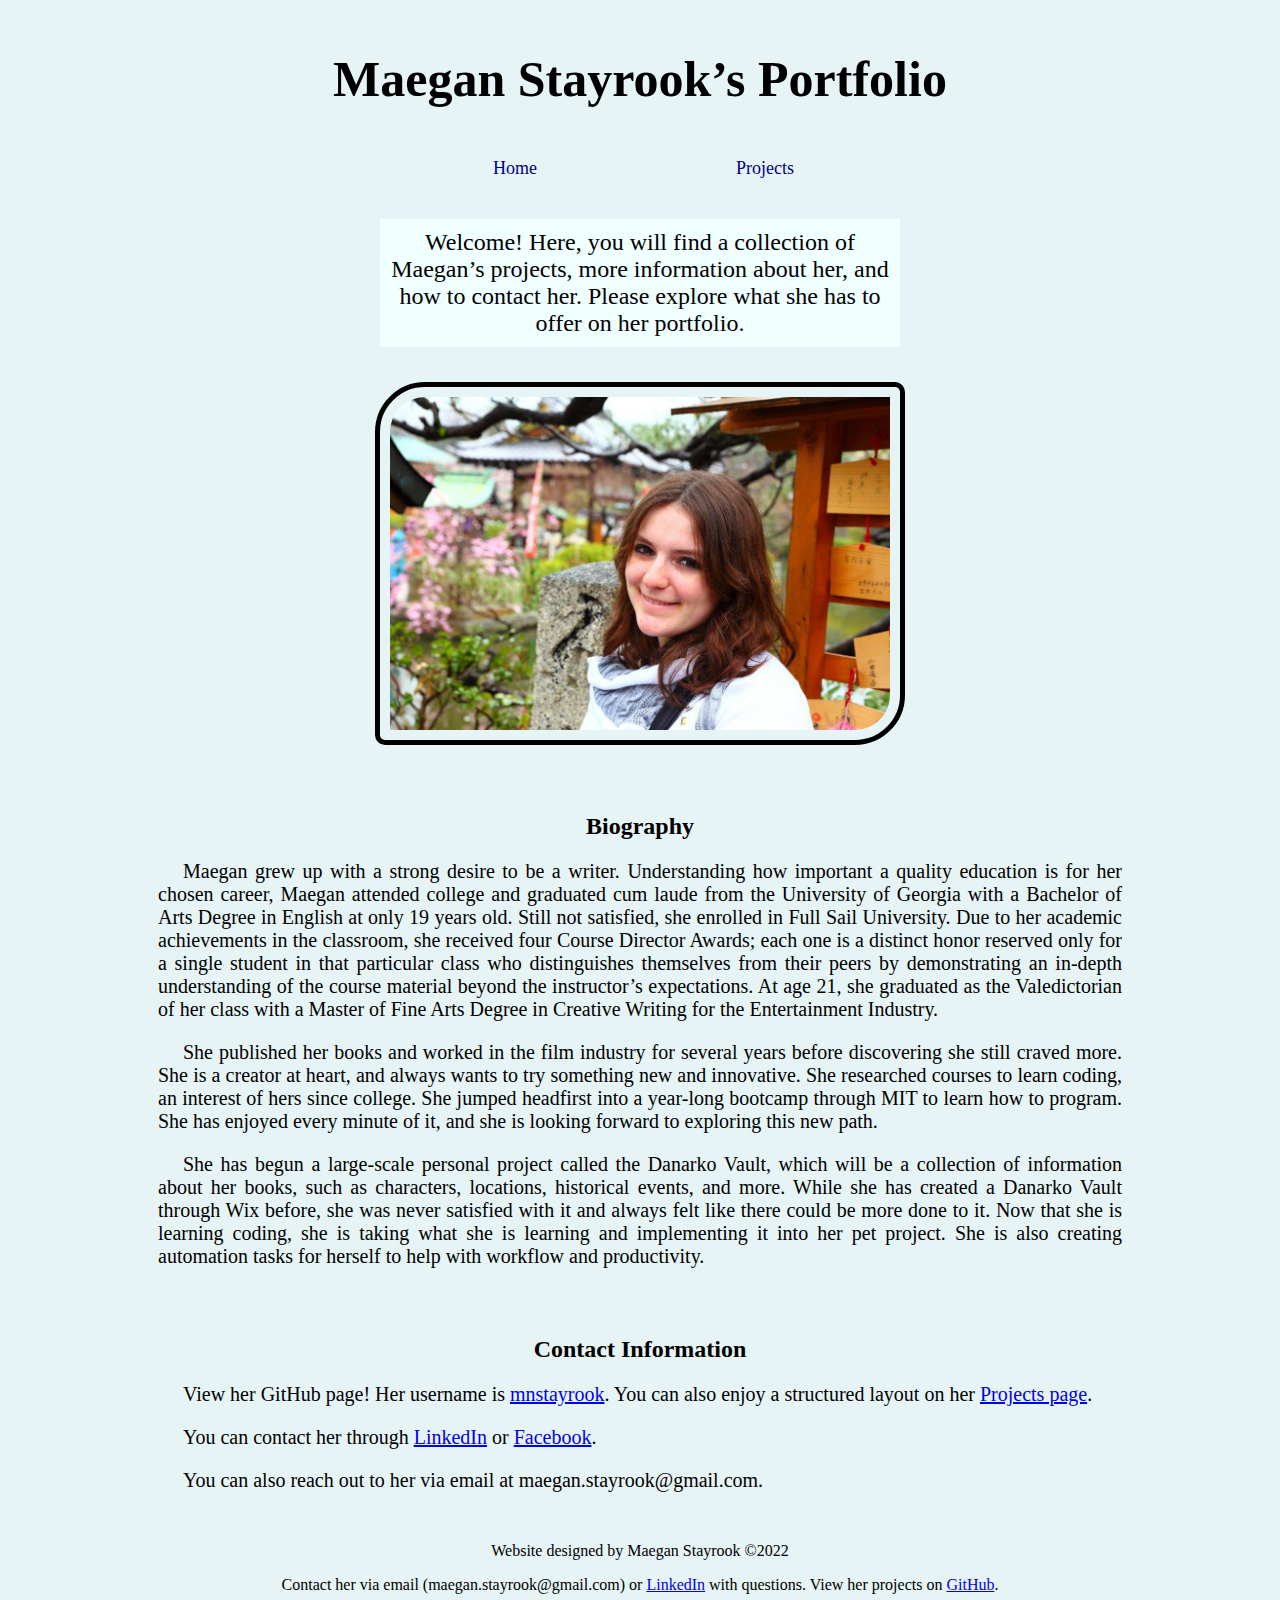
<file: index.html>
<!DOCTYPE html>
<html lang="en">
<head>
  <meta charset="utf-8"> 
  <meta name="viewport" content="width=device-width, initial-scale=1">
  <title> Maegan Stayrook&#8217;s Portfolio </title>
  <link rel="stylesheet" href="./style.css">
</head>

<body>
  <!-- Page Header & Nav Bar: CP -->
<header>
  <div class="centered">
    <h1 class="header1">Maegan Stayrook&#8217;s Portfolio</h1>
      <div class="topnavbar">
        <a class="grid-item" href="./index.html">Home</a>
        <a class="grid-item" href="./projects.html">Projects</a>
      </div>
  </div>
</header>

<!-- Short Welcome Message -->
  <p class="intro">
    Welcome! Here, you will find a collection of Maegan&#8217;s projects, more information about her,
    and how to contact her. Please explore what she has to offer on her portfolio.
  </p>

  <!-- Bio with Image -->
  <img src="./images/JPN_IMG.jpeg" alt="Maegan Stayrook" class="japan">
<div class="bio-container">
  <h2 class="subheader"> Biography </h2>
  <p class="basic">
    Maegan grew up with a strong desire to be a writer. Understanding how important a quality education
    is for her chosen career, Maegan attended
    college and graduated cum laude from the University of Georgia with a Bachelor of Arts Degree in
    English at only 19 years old. Still not satisfied, she enrolled in Full Sail University. Due to her
    academic achievements in the classroom, she received four Course Director Awards; each one is a
    distinct honor reserved only for a single student in that particular class who distinguishes
    themselves from their peers by demonstrating an in-depth understanding of the course material
    beyond the instructor&#8217;s expectations. At age 21, she graduated as the Valedictorian of her class
    with a Master of Fine Arts Degree in Creative Writing for the Entertainment Industry.
  </p>
  <p class="basic">
    She published her books and worked in the film industry for several years before discovering she still
    craved more. She is a creator at heart, and always wants to try something new and innovative. 
    She researched courses to learn coding, an interest of hers since college. She jumped
    headfirst into a year-long bootcamp through MIT to learn how to program. She has enjoyed
    every minute of it, and she is looking forward to exploring this new path.
  </p>
  <p class="basic">
    She has begun a large-scale personal project called the Danarko Vault, which will be a collection of
    information about her books, such as characters, locations, historical events, and more. While she has
    created a Danarko Vault through Wix before, she was never satisfied with it and always felt like there
    could be more done to it. Now that she is learning coding, she is taking what she is learning and implementing
    it into her pet project. She is also creating automation tasks for herself to help with workflow and productivity.
  </p>
</div>

<!-- Contact Information -->
<div class="contact-container">
  <h2 class="subheader"> Contact Information </h2>
  <p class="basic">View her GitHub page! Her username is <a href="https://github.com/mnstayrook" target="_blank">mnstayrook</a>. You can also enjoy a structured layout on her <a href="./projects.html">Projects page</a>.</p>
  <p class="basic"> You can contact her through
    <a href="https://www.linkedin.com/in/maeganstayrook" target="_blank">LinkedIn</a>
     or <a href="https://www.facebook.com/maegan.stayrook" target="_blank">Facebook</a>.
   </p>
   <p class="basic"> You can also reach out to her via email at maegan.stayrook@gmail.com. </p>
</div>



<!-- *** This will be the new bio/contact section. Need more time to create; it's not generating properly.
Webpage with live system: https://getbootstrap.com/docs/4.0/components/navs/

<ul class="navnav-tabs" id="myTab" role="tablist">
  <li class="nav-item">
    <a class="nav-link active" id="home-tab" data-toggle="tab" href="#biography" role="tab" aria-controls="home" aria-selected="true">Biography</a>
  </li>
  <li class="nav-item">
    <a class="nav-link" id="contact-tab" data-toggle="tab" href="#contact" role="tab" aria-controls="contact" aria-selected="false">Contact</a>
  </li>
</ul>
<div class="tab-content" id="myTabContent">
  <div class="tab-pane fade show active" id="biography" role="tabpanel" aria-labelledby="bio-tab">...</div>
  <div class="tab-pane fade" id="contact" role="tabpanel" aria-labelledby="contact-tab">...</div>
</div>
-->

</body>

<!-- Footer: CP -->
<footer>
  <p>Website designed by Maegan Stayrook &copy;2022</p>
  <p>Contact her via email (maegan.stayrook@gmail.com) or <a href="https://www.linkedin.com/in/maeganstayrook" target="_blank">LinkedIn</a> with questions.
    View her projects on <a href="https://github.com/mnstayrook" target="_blank">GitHub</a>.</p>
</footer>
</html>
</file>
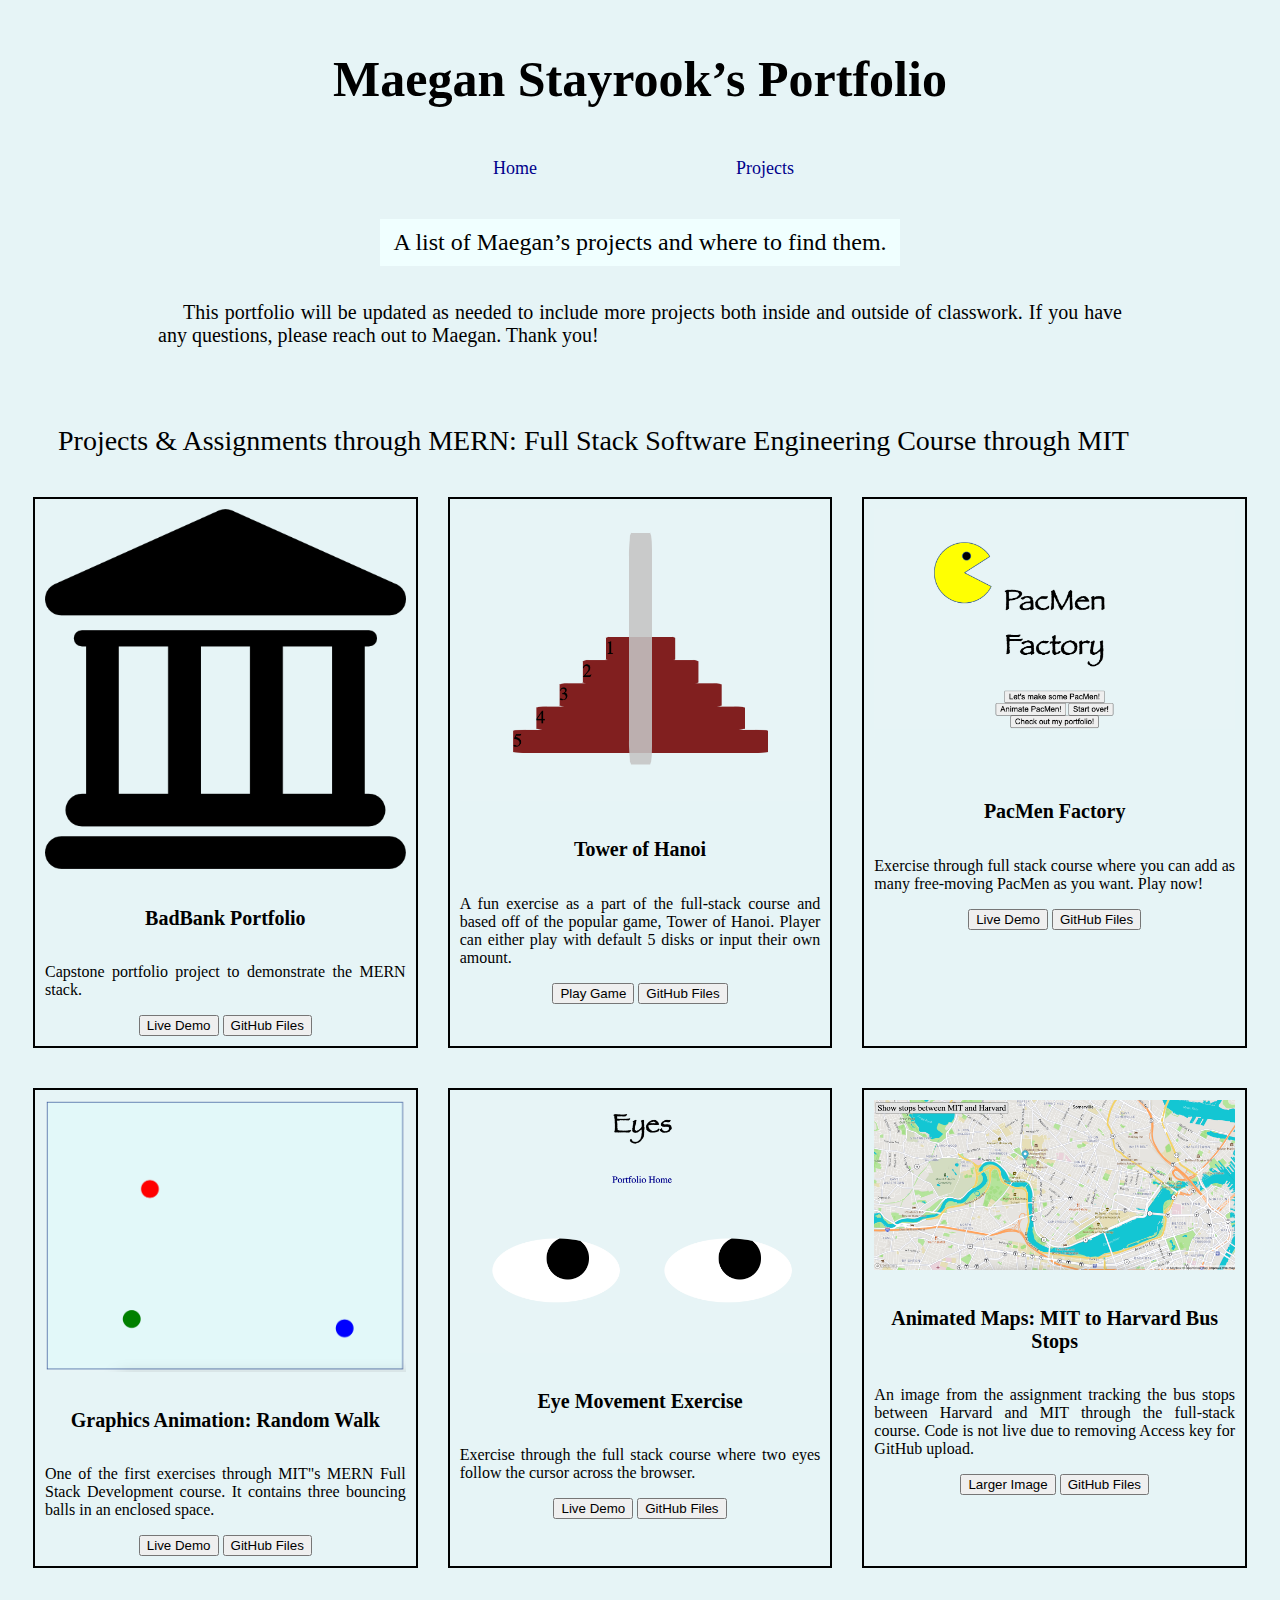
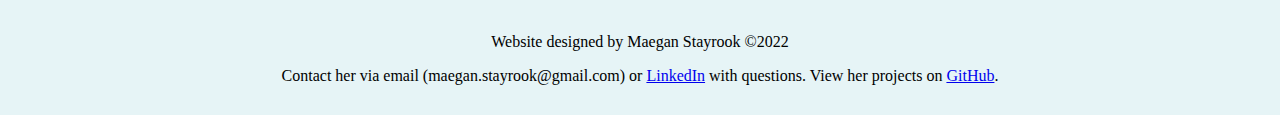
<file: projects.html>
<!DOCTYPE html>
<html lang="en">

<head>
  <title>My Projects</title>
  <link rel="stylesheet" href="./style.css"/>
</head>

<!-- Header: C/P -->
<header>
  <div class="centered">
    <h1 class="header1">Maegan Stayrook&#8217;s Portfolio</h1>
      <div class="topnavbar">
        <a class="grid-item" href="./index.html">Home</a>
        <a class="grid-item" href="./projects.html">Projects</a>
      </div>
  </div>
</header>

<body>
  <!-- Intro Message -->
  <p class="intro">
    A list of Maegan&#8217;s projects and where to find them.
  </p>

  <!-- Description -->
  <p class="basic">
    This portfolio will be updated as needed to include more projects both inside and outside of classwork.
    If you have any questions, please reach out to Maegan. Thank you!
  </p>

  <p class="projectsMERN">
    Projects & Assignments through MERN: Full Stack Software Engineering Course through MIT </p>


  <!-- C/P for new card stack with buttons; templates pulled from BootStrap.
Website: https://getbootstrap.com/docs/4.0/components/card/
  <div class="card-deck">
    <div class="card">
      <img class="card-img-top" src="..." alt="Card image cap">
      <div class="card-body">
        <h5 class="card-title">Card title</h5>
        <p class="card-text">Filler Text</p>
      </div>
      <div class="card-footer">
        <div class="btn-group" role="group" aria-label="Basic example">
          <button type="button" class="btn btn-secondary" onclick="window.open("...", "_blank")">Live Demo</button>
          <button type="button" class="btn btn-secondary" onclick="window.open("...", "_blank")">GitHub Files</button>
        </div>
      </div>
    </div>

    <div class="card">
      <img class="card-img-top" src="..." alt="Card image cap">
      <div class="card-body">
        <h5 class="card-title">Card title</h5>
        <p class="card-text">Filler Text</p>
      </div>
      <div class="card-footer">
        <div class="btn-group" role="group" aria-label="Basic example">
          <button type="button" class="btn btn-secondary" onclick="window.open("...", "_blank")">Live Demo</button>
          <button type="button" class="btn btn-secondary" onclick="window.open("...", "_blank")">GitHub Files</button>
        </div>
      </div>
    </div>

    <div class="card">
      <img class="card-img-top" src="..." alt="Card image cap">
      <div class="card-body">
        <h5 class="card-title">Card title</h5>
        <p class="card-text">Filler Text</p>
      </div>
      <div class="card-footer">
        <div class="btn-group" role="group" aria-label="Basic example">
          <button type="button" class="btn btn-secondary" onclick="window.open("...", "_blank")">Live Demo</button>
          <button type="button" class="btn btn-secondary" onclick="window.open("...", "_blank")">GitHub Files</button>
        </div>
      </div>
    </div>
  </div>

  -->

  <!-- First Row of Portfolio -->
  <div class="card-deck">
    <!-- BadBank -->
    <div class="card"> 
      <img class="card-img-top" src="images/bank.png" alt="Card image cap">
      <div class="card-body">
        <h5 class="card-title">BadBank Portfolio</h5>
        <p class="card-text">Capstone portfolio project to demonstrate the MERN stack.</p>
      </div>
      <div class="card-footer">
        <div class="btn-group" role="group" aria-label="Basic example">
          <button type="button" class="btn btn-secondary" onclick="window.open('https://stayrook-fullstack-banking-app.herokuapp.com/#/', '_blank')">Live Demo</button>
          <button type="button" class="btn btn-secondary" onclick="window.open('https://github.com/mnstayrook/BadBank', '_blank')">GitHub Files</button>
        </div>
      </div>
    </div>
    
    <!-- Tower of Hanoi -->
    <div class="card">
      <img class="card-img-top" src="images/hanoi.png" alt="Tower of Hanoi">
      <div class="card-body">
        <h5 class="card-title">Tower of Hanoi</h5>
        <p class="card-text">A fun exercise as a part of the full-stack course and based off of the popular game, Tower of Hanoi.
          Player can either play with default 5 disks or input their own amount.
        </p>
      </div>
      <div class="card-footer">
        <div class="btn-group" role="group" aria-label="Basic example">
          <button type="button" class="btn btn-secondary" onclick="window.open('https://mnstayrook.github.io/tower-of-hanoi/', '_blank')">Play Game</button>
          <button type="button" class="btn btn-secondary" onclick="window.open('https://github.com/mnstayrook/tower-of-hanoi/', '_blank')">GitHub Files</button>
        </div>
      </div>
    </div>
    
    <!-- Pacmen Factory -->
    <div class="card">
      <img class="card-img-top" src="images/Pacmen-Factory.png" alt="PacMen Factory">
      <div class="card-body">
        <h5 class="card-title">PacMen Factory</h5>
        <p class="card-text">Exercise through full stack course where you can add as many free-moving PacMen as you want. Play now!</p>
      </div>
      <div class="card-footer">
        <div class="btn-group" role="group" aria-label="Basic example">
          <button type="button" class="btn btn-secondary" onclick="window.open('https://mnstayrook.github.io/pacmen-factory-exercise/', '_blank')">Live Demo</button>
          <button type="button" class="btn btn-secondary" onclick="window.open('https://github.com/mnstayrook/pacmen-factory-exercise/', '_blank')">GitHub Files</button>
        </div>
      </div>
    </div>
  </div>
    

  <!-- Second Row of Portfolio -->
  <div class="card-deck">
    <!-- Random Walk -->
    <div class="card">
      <img class="card-img-top" src="./images/Random-walk.png" alt="Random Walk">
      <div class="card-body">
        <h5 class="card-title">Graphics Animation: Random Walk</h5>
        <p class="card-text">
          One of the first exercises through MIT"s MERN Full Stack Development course.
          It contains three bouncing balls in an enclosed space.
        </p>
      </div>
      <div class="card-footer">
        <div class="btn-group" role="group" aria-label="Basic example">
          <button type="button" class="btn btn-secondary" onclick="window.open('https://mnstayrook.github.io/graphics-animation-random-walk/', '_blank')">Live Demo</button>
          <button type="button" class="btn btn-secondary" onclick="window.open('https://github.com/mnstayrook/graphics-animation-random-walk', '_blank')">GitHub Files</button>
        </div>
      </div>
    </div>

    <!-- Eye Movement Exercise -->
    <div class="card">
      <img class="card-img-top" src="images/eyes.png" alt="Eye Movement Exercise">
      <div class="card-body">
        <h5 class="card-title">Eye Movement Exercise</h5>
        <p class="card-text">Exercise through the full stack course where two eyes follow the cursor across the browser.
        </p>
      </div>
      <div class="card-footer">
        <div class="btn-group" role="group" aria-label="Basic example">
          <button type="button" class="btn btn-secondary" onclick="window.open('https://mnstayrook.github.io/eye-movement-exercise/', '_blank')">Live Demo</button>
          <button type="button" class="btn btn-secondary" onclick="window.open('https://github.com/mnstayrook/eye-movement-exercise/', '_blank')">GitHub Files</button>
        </div>
      </div>
    </div>

    <!-- Animated Maps: MIT to Harvard Bus Stops -->
    <div class="card">
      <img class="card-img-top" src="images/MIT-Harvard-Bus-Stop-Assignment.png" alt="Animated Maps">
      <div class="card-body">
        <h5 class="card-title">Animated Maps: MIT to Harvard Bus Stops</h5>
        <p class="card-text">An image from the assignment tracking the bus stops between Harvard and MIT through the full-stack course.
          Code is not live due to removing Access key for GitHub upload.
        </p>
      </div>
      <div class="card-footer">
        <div class="btn-group" role="group" aria-label="Basic example">
          <button type="button" class="btn btn-secondary" onclick="window.open('images/MIT-Harvard-Bus-Stop-Assignment.png', '_blank')">Larger Image</button>
          <button type="button" class="btn btn-secondary" onclick="window.open('https://github.com/mnstayrook/Map-Animation-Wk-9', '_blank')">GitHub Files</button>
        </div>
      </div>
    </div>
  </div>
  
  
  

</body>

<!-- Footer C/P -->
<footer>
  <p>Website designed by Maegan Stayrook &copy;2022</p>
  <p>Contact her via email (maegan.stayrook@gmail.com) or <a href="https://www.linkedin.com/in/maeganstayrook">LinkedIn</a> with questions.
    View her projects on <a href="https://github.com/mnstayrook">GitHub</a>.</p>
</footer>
</html>
</file>
<file: style.css>
/* Color of Entire Page - CP onto other pages to make it match the theme */
body {
    background-color: #E6F4F6;
} 

/* Page Header - CP onto other pages */
.header1 {
    font-family: Papyrus;
    text-align: center;
    font-size: 50px;
    margin-top: 50px;
}

/* Navigation Bar at Top of Page - CP onto other pages */
div.topnavbar {
    text-align: center;
    display: grid;
    grid-template-columns: 5fr 5fr;
    align-items: center;
    width: 500px;
    margin: auto;
  }
  
  .topnavbar a {
    padding: 1rem;
    color: black;
    text-align: center;
    text-decoration: none;
    font-size: 18px;
  }
  
.topnavbar a:link {
    color: darkblue;
}

.topnavbar a:visited {
    color: darkblue;
}

.topnavbar a:hover {
    color: gray;
}

.topnavbar a:active {
    color: maroon;
}

/* Home Page Intro */
p.intro {
  font-family: Garamond;
  text-align: center;
  font-size: 1.5em;
  height: auto;
  width: 500px;
  padding: 10px;
  background-color: azure;
  margin-left: auto;
  margin-right: auto;
  margin-bottom: 35px;
}

/* Basic h3 Header & Paragraph Formatting */
.subheader {
    font-family: Papyrus;
    text-align: center;
    padding-top: 2em;
}

p.basic {
    text-indent: 25px;
    text-align:justify;
    font-family: Garamond;
    font-size: 1.25em;
    padding-left: 150px;
    padding-right: 150px;
}

/* Bio & Contact Info Formatting */
.navnav-tabs {
    padding-left: 150px;
    padding-right: 150px;
}


/* Projects Page Formatting */
p.projectsMERN {
  font-family: Garamond;
  text-align: left;
  font-size: 1.75em;
  height: auto;
  width: max-content 900px;
  padding-left: 50px;
  padding-right: 50px;
  padding-top: 50px;
  padding-bottom: 10px;
  margin-left: auto;
  margin-right: auto;
  margin-bottom: 15px;
}

/* Japan Image on Home Page */
img.japan {
    display: block;
    margin-left: auto;
    margin-right: auto;
    width: 40%;
    height: auto; 
    max-width: 500px; 
    border-radius: 50px 10px;
    border: solid black 5px;
    padding: 10px;
}


/* Projects Page Card Formatting */
.card-deck {
    display: flex;
    margin: 10px;
}

.card {
    width: 33%;
    border: solid black 2px;
    padding: 10px;
    margin: 15px;
}

img.card-img-top {
    margin-left: auto;
    margin-right: auto;
    width: 100%;
    height: auto;
}
 /* Card Text */
.card-title {
    text-align: center;
    font-family: Papyrus;
    font-size: 1.25em;
}
.card-body {
    text-align: justify;
    hyphens: auto;
    font-family: Garamond;
}

.card-footer {
    text-align: center;
    font-family: Garamond;
}


/* Page Footer - CP onto other pages */
footer {
    margin-top: 50px;
    margin-bottom: 30px;
    margin-left: auto;
    margin-right: auto;
    text-align: center;
    width: auto;
}
</file>
